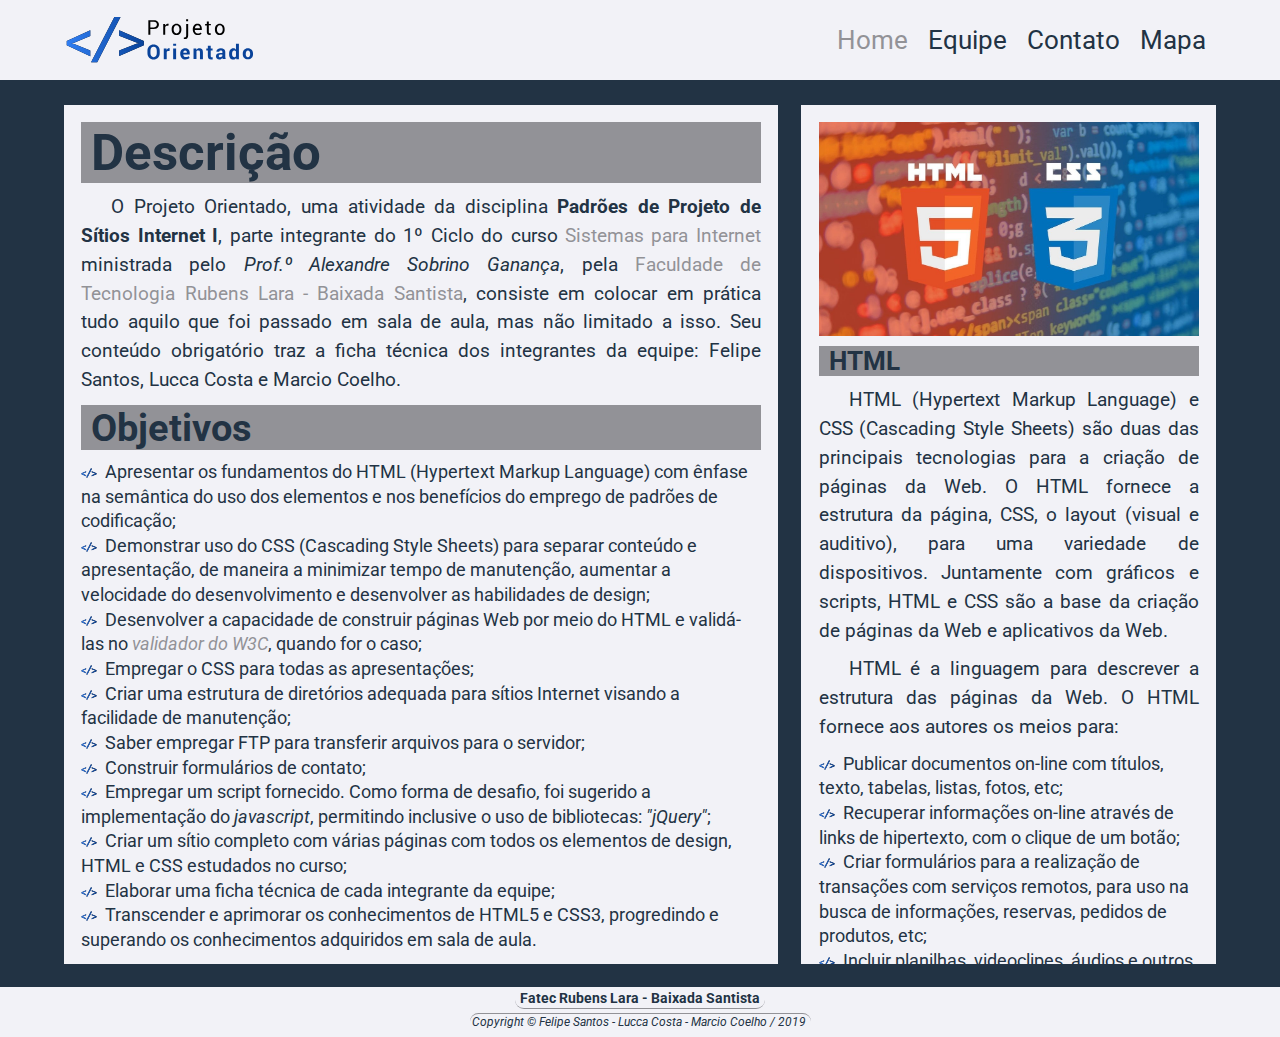
<file: index.html>
<!DOCTYPE html>
<html lang="pt-br">
	<head>
		<meta charset="UTF-8">
		<meta name="viewport" content="width=device-width, initial-scale=1, shrink-to-fit=no">
		<title>
			Projeto Orientado
		</title>
		<link href="css/main.css" rel="stylesheet">
		<link href="#" rel="shortcut icon">
		<link href="#" rel="apple-touch-icon">
	</head>
	<body>
		<!-- Begin Header and Nav -->
		<header>
			<div class="container-header">
				<a href="index.html" id="logo"></a>
				<nav>
					<a href="#" id="menu">Menu</a>
					<ul class="list">
						<li class="index">
							<a href="index.html" id="current-page">Home</a>
						</li>
						<li class="team">
							<a href="#">Equipe</a>
							<ul class="sub-list">
								<li class="fs">
									<a href="fs.html">Felipe Santos</a>
								</li>
								<li class="lc">
									<a href="lc.html">Lucca Costa</a>
								</li>
								<li class="mc">
									<a href="mc.html">Marcio Coelho</a>
								</li>
							</ul>
						</li>
						<li class="form">
							<a href="form.html">Contato</a>
						</li>
						<li class="map">
							<a href="map.html">Mapa</a>
						</li>
					</ul>
				</nav>
			</div>
		</header>
		<!-- End Header and Nav -->
		<!-- Begin Content: Main and Aside -->
		<div class="container-content">
			<main>
				<h1>
					Descrição
				</h1>
				<p>
					O Projeto Orientado, uma atividade da disciplina <strong>Padrões de Projeto de Sítios Internet I</strong>, parte integrante do 1º Ciclo do curso <a href="https://fatecrl.edu.br/cursos/sistemas-para-internet" target="_blank">Sistemas para Internet</a> ministrada pelo <em>Prof.º Alexandre Sobrino Ganança</em>, pela <a href="https://fatecrl.edu.br" target="_blank">Faculdade de Tecnologia Rubens Lara - Baixada Santista</a>, consiste em colocar em prática tudo aquilo que foi passado em sala de aula, mas não limitado a isso. Seu conteúdo obrigatório traz a ficha técnica dos integrantes da equipe: Felipe Santos, Lucca Costa e Marcio Coelho.
				</p>
				<h2>
					Objetivos
				</h2>
				<ul>
					<li>
						Apresentar os fundamentos do HTML (Hypertext Markup Language) com ênfase na semântica do uso dos elementos e nos benefícios do emprego de padrões de codificação;
					</li>
					<li>
						Demonstrar uso do CSS (Cascading Style Sheets) para separar conteúdo e apresentação, de maneira a minimizar tempo de manutenção, aumentar a velocidade do desenvolvimento e desenvolver as habilidades de design;
					</li>
					<li>
						Desenvolver a capacidade de construir páginas Web por meio do HTML e validá-las no <a href="https://validator.w3.org" target="_blank"><em>validador do W3C</em></a>, quando for o caso;
					</li>
					<li>
						Empregar o CSS para todas as apresentações;
					</li>
					<li>
						Criar uma estrutura de diretórios adequada para sítios Internet visando a facilidade de manutenção;
					</li>
					<li>
						Saber empregar FTP para transferir arquivos para o servidor;
					</li>
					<li>
						Construir formulários de contato;
					</li>
					<li>
						Empregar um script fornecido. Como forma de desafio, foi sugerido a implementação do <em>javascript</em>, permitindo inclusive o uso de bibliotecas: <em>"jQuery"</em>;
					</li>
					<li>
						Criar um sítio completo com várias páginas com todos os elementos de design, HTML e CSS estudados no curso;
					</li>
					<li>
						Elaborar uma ficha técnica de cada integrante da equipe;
					</li>
					<li>
						Transcender e aprimorar os conhecimentos de HTML5 e CSS3, progredindo e superando os conhecimentos adquiridos em sala de aula.
					</li>
				</ul>
			</main>
			<aside>
				<img src="img/html5-css3.jpg" title="HTML 5 - CSS 3" alt="HTML 5 - CSS 3">
				<h3>
					HTML
				</h3>
				<p>
					HTML (Hypertext Markup Language) e CSS (Cascading Style Sheets) são duas das principais tecnologias para a criação de páginas da Web. O HTML fornece a estrutura da página, CSS, o layout (visual e auditivo), para uma variedade de dispositivos. Juntamente com gráficos e scripts, HTML e CSS são a base da criação de páginas da Web e aplicativos da Web.
				</p>
				<p>
					HTML é a linguagem para descrever a estrutura das páginas da Web. O HTML fornece aos autores os meios para:
				</p>
				<ul>
					<li>
						Publicar documentos on-line com títulos, texto, tabelas, listas, fotos, etc;
					</li>
					<li>
						Recuperar informações on-line através de links de hipertexto, com o clique de um botão;
					</li>
					<li>
						Criar formulários para a realização de transações com serviços remotos, para uso na busca de informações, reservas, pedidos de produtos, etc;
					</li>
					<li>
						Incluir planilhas, videoclipes, áudios e outros aplicativos diretamente em seus documentos.
					</li>
				</ul>
				<p>
					Com HTML, os autores descrevem a estrutura das páginas usando a marcação. Os elementos do idioma rotulam partes do conteúdo, como "parágrafo", "lista", "tabela" e assim por diante.
				</p>
				<h3>
					CSS
				</h3>
				<p>
					CSS é a linguagem para descrever a apresentação de páginas da Web, incluindo cores, layout e fontes. Permite adaptar a apresentação a diferentes tipos de dispositivos, como telas grandes, telas pequenas ou impressoras. O CSS é independente do HTML e pode ser usado com qualquer linguagem de marcação baseada em XML. A separação de HTML e CSS facilita a manutenção de sites, o compartilhamento de folhas de estilo entre páginas e a adaptação de páginas para diferentes ambientes. Isso é chamado de separação da estrutura (ou: conteúdo) da apresentação.
				</p>
				<small>
					<a href="https://www.w3.org" target="_blank"><em>Fonte: W3C - The World Wide Web Consortium</em></a>
				</small>
			</aside>
		</div>
		<!-- End Content: Main and Aside -->
		<!-- Begin Footer -->
		<footer>
			<div class="container-footer">
				<p>
					<strong>Fatec Rubens Lara - Baixada Santista</strong>
				</p>
				<p>
					<small>
						<em>Copyright &copy; Felipe Santos - Lucca Costa - Marcio Coelho / 2019</em>
					</small>
				</p>
			</div>
		</footer>
		<!-- End Footer -->
	</body>
</html>
</file>
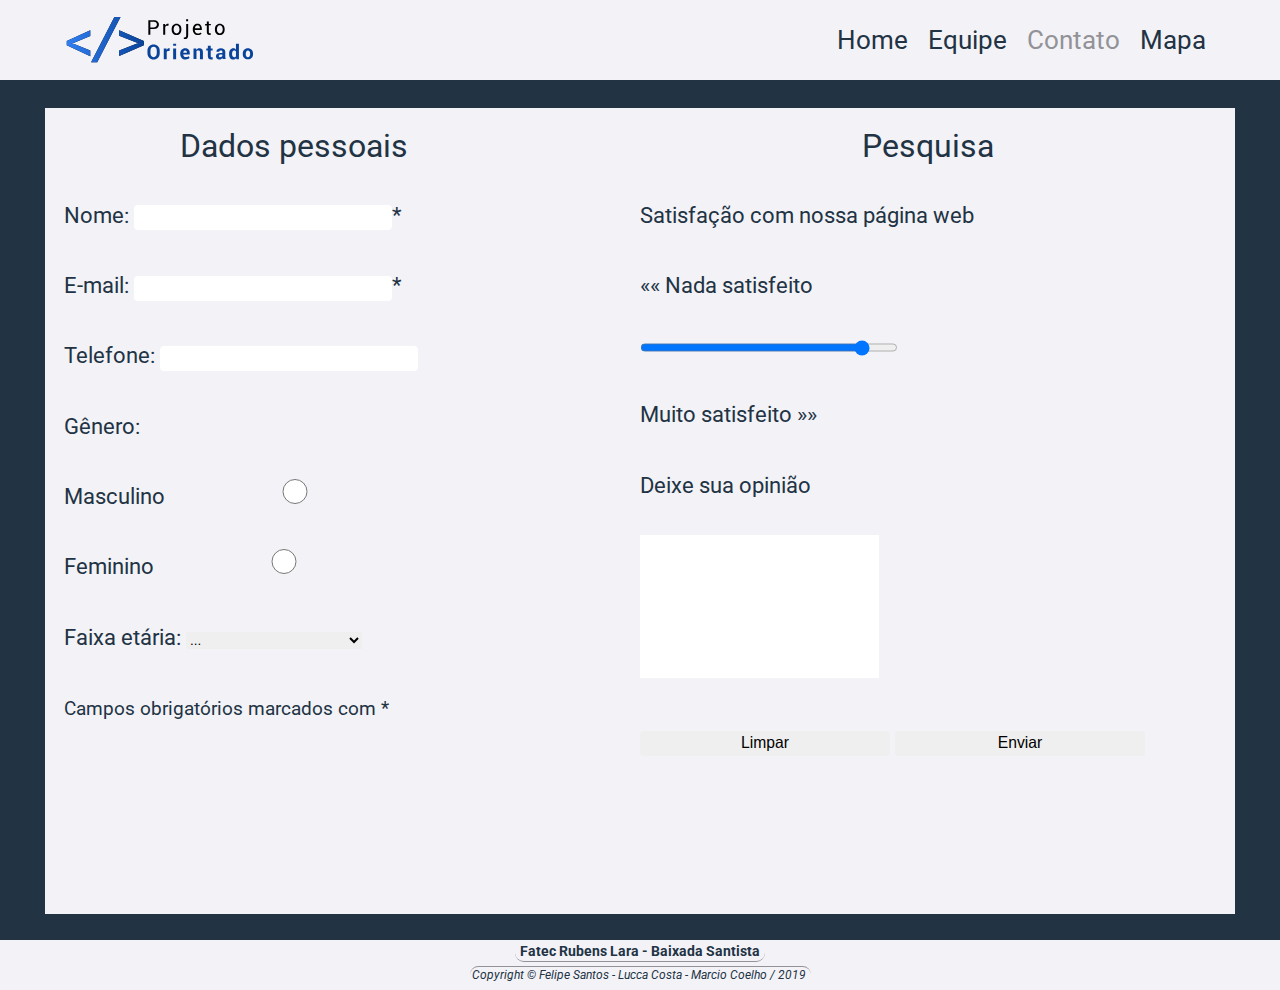
<file: form.html>
<!DOCTYPE html>
<html lang="pt-br">
	<head>
		<meta charset="UTF-8">
		<meta name="viewport" content="width=device-width, initial-scale=1, shrink-to-fit=no">
		<title>
			Projeto Orientado
		</title>
		<link href="css/main.css" rel="stylesheet">
		<link href="#" rel="shortcut icon">
		<link href="#" rel="apple-touch-icon">
	</head>
	<body>
		<!-- Begin Header and Nav -->
		<header>
			<div class="container-header">
				<a href="index.html" id="logo"></a>
				<nav>
					<a href="#" id="menu">Menu</a>
					<ul class="list">
						<li class="index">
							<a href="index.html">Home</a>
						</li>
						<li class="team">
							<a href="#">Equipe</a>
							<ul class="sub-list">
								<li class="fs">
									<a href="fs.html">Felipe Santos</a>
								</li>
								<li class="lc">
									<a href="lc.html">Lucca Costa</a>
								</li>
								<li class="mc">
									<a href="mc.html">Marcio Coelho</a>
								</li>
							</ul>
						</li>
						<li class="form">
							<a href="form.html" id="current-page">Contato</a>
						</li>
						<li class="map">
							<a href="map.html">Mapa</a>
						</li>
					</ul>
				</nav>
			</div>
		</header>
		<!-- End Header and Nav -->
		<!-- Begin Main -->
		<main>
			<form action="#" method="post" class="form">
				<fieldset class="form-left">
					<legend>
						Dados pessoais
					</legend>
					<div class="form-personal">
						<p>
							<label for="name">
								Nome:
							</label>
							<input type="text" id="name" name="name" required>*
							<p>
								<small id="nameformat">
								</small>
							</p>
						</p>
						<p>
							<label for="email">
								E-mail:
							</label>
							<input type="email" id="email" name="email" required>*
							<p>
								<small id="emailformat">
								</small>
							</p>
						</p>
						<p>
							<label for="phone">
								Telefone:
							</label>
							<input type="tel" id="phone" name="phone">
							<p>
								<small id="phoneformat">
								</small>
							</p>
						</p>
						<p>
							Gênero:
						</p>
						<p>
							<label for="male">
								Masculino
							</label>
							<input type="radio" id="male" name="gender" value="male">
						</p>
						<p>
							<label for="female">
								Feminino
							</label>
							<input type="radio" id="female" name="gender" value="female">
						</p>
						<p>
							<label for="age">
								Faixa etária:
							</label>
							<select id="age">
								<option value="">...
								</option>
								<option value="0-14">
									Criança - até 14 anos
								</option>
								<option value="15-24">
									Jovem - 15 à 24 anos
								</option>
								<option value="25-64">
									Adulto - 25 à 64 anos
								</option>
								<option value="65+">
									Idoso - a partir de 65 anos
								</option>
							</select>
						</p>
					</div>
					<p>
						<small class="form-small">
							Campos obrigatórios marcados com *
						</small>
					</p>
				</fieldset>
				<fieldset class="form-right">
					<legend>
						Pesquisa
					</legend>
					<p>
						<label>
							Satisfação com nossa página web
						</label>
					</p>
					<p>
						<p class="red">«« Nada satisfeito</p>
						<input type="range" name="range" id="range" min="1" max="100" value="90">
						<p class="green">Muito satisfeito »»</p>
					</p>
					<P>
						<label for="opinion">
							Deixe sua opinião
						</label>
					</P>
					<p>
						<textarea id="opinion" name="opinion" rows="9" cols="27" maxlength="250"></textarea>
					</P>
					<p class="buttons">
						<input type="reset" name="reset" id="reset" value="Limpar">
						<input type="submit" name="enviar" id="enviar" value="Enviar">
					</p>
				</fieldset>
			</form>
		</main>
		<!-- End Main -->
		<!-- Begin Footer -->
		<footer>
			<div class="container-footer">
				<p>
					<strong>Fatec Rubens Lara - Baixada Santista</strong>
				</p>
				<p>
					<small>
						<em>Copyright &copy; Felipe Santos - Lucca Costa - Marcio Coelho / 2019</em>
					</small>
				</p>
			</div>
		</footer>
		<!-- End Footer -->
		<script src="js/main.js" type="text/javascript">
		</script>
	</body>
</html>
</file>
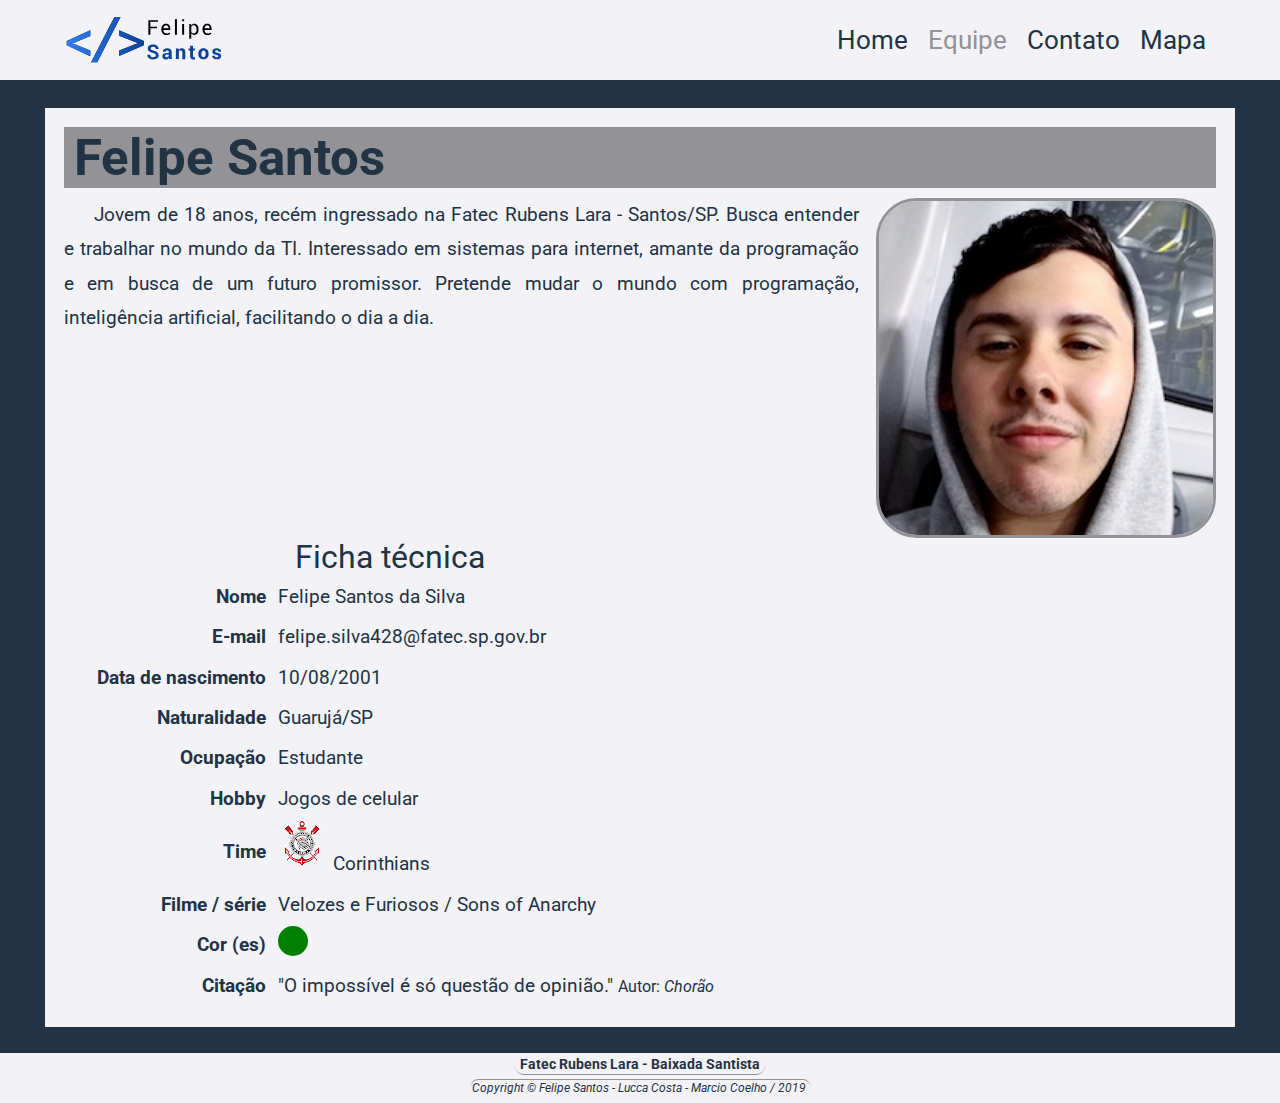
<file: fs.html>
<!DOCTYPE html>
<html lang="pt-br">
	<head>
		<meta charset="UTF-8">
		<meta name="viewport" content="width=device-width, initial-scale=1, shrink-to-fit=no">
		<title>
			Projeto Orientado
		</title>
		<link href="css/main.css" rel="stylesheet">
		<link href="#" rel="shortcut icon">
		<link href="#" rel="apple-touch-icon">
	</head>
	<body>
		<!-- Begin Header and Nav -->
		<header>
			<div class="container-header">
				<a href="fs.html" id="logo-fs"></a>
				<nav>
					<a href="#" id="menu">Menu</a>
					<ul class="list">
						<li class="index">
							<a href="index.html">Home</a>
						</li>
						<li class="team">
							<a href="#" id="current-page-2">Equipe</a>
							<ul class="sub-list">
								<li class="fs">
									<a href="fs.html" id="current-page">Felipe Santos</a>
								</li>
								<li class="lc">
									<a href="lc.html">Lucca Costa</a>
								</li>
								<li class="mc">
									<a href="mc.html">Marcio Coelho</a>
								</li>
							</ul>
						</li>
						<li class="form">
							<a href="form.html">Contato</a>
						</li>
						<li class="map">
							<a href="map.html">Mapa</a>
						</li>
					</ul>
				</nav>
			</div>
		</header>
		<!-- End Header and Nav -->
		<!-- Begin Main -->
		<main id="main-fs" class="container-content">
			<h1>
				Felipe Santos
			</h1>
			<p>
				Jovem de 18 anos, recém ingressado na Fatec Rubens Lara - Santos/SP. Busca entender e trabalhar no mundo da TI. Interessado em sistemas para internet, amante da programação e em busca de um futuro promissor. Pretende mudar o mundo com programação, inteligência artificial, facilitando o dia a dia.
			</p>
			<img src="img/fs.png" title="Felipe Santos" alt="Foto de Felipe Santos">
			<table>
				<caption>
					Ficha técnica
				</caption>
				<tr>
					<th>
						Nome
					</th>
					<td>
						Felipe Santos da Silva
					</td>
				</tr>
				<tr>
					<th>
						E-mail
					</th>
					<td>
						felipe.silva428@fatec.sp.gov.br
					</td>
				</tr>
				<tr>
					<th>
						Data de nascimento
					</th>
					<td>
						10/08/2001
					</td>
				</tr>
				<tr>
					<th>
						Naturalidade
					</th>
					<td>
						Guarujá/SP
					</td>
				</tr>
				<tr>
					<th>
						Ocupação
					</th>
					<td>
						Estudante
					</td>
				</tr>
				<tr>
					<th>
						Hobby
					</th>
					<td>
						Jogos de celular
					</td>
				</tr>
				<tr>
					<th>
						Time
					</th>
					<td class="time-fs">
						Corinthians
					</td>
				</tr>
				<tr>
					<th>
						Filme / série
					</th>
					<td>
						Velozes e Furiosos / Sons of Anarchy
					</td>
				</tr>
				<tr>
					<th>
						Cor (es)
					</th>
					<td class="cor-fs">
					</td>
				</tr>
				<tr>
					<th>
						Citação
					</th>
					<td>
						"O impossível é só questão de opinião." <small>Autor: <em>Chorão</em></small>
					</td>
				</tr>
			</table>
		</main>
		<!-- End Main -->
		<!-- Begin Footer -->
		<footer>
			<div class="container-footer">
				<p>
					<strong>Fatec Rubens Lara - Baixada Santista</strong>
				</p>
				<p>
					<small>
						<em>Copyright &copy; Felipe Santos - Lucca Costa - Marcio Coelho / 2019</em>
					</small>
				</p>
			</div>
		</footer>
		<!-- End Footer -->
	</body>
</html>
</file>
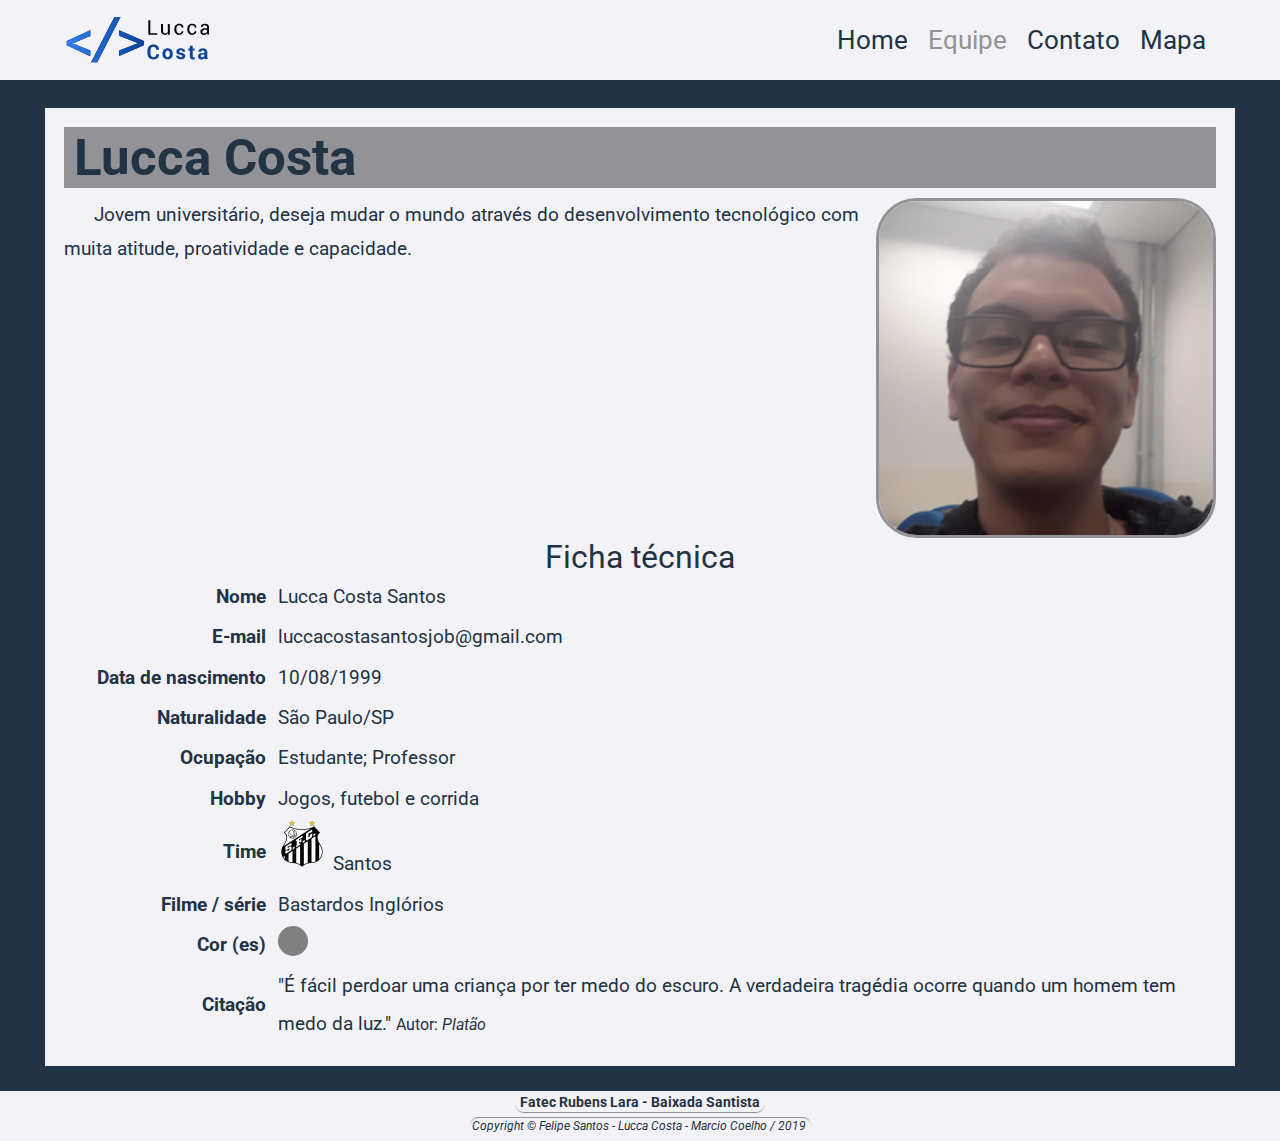
<file: lc.html>
<!DOCTYPE html>
<html lang="pt-br">
	<head>
		<meta charset="UTF-8">
		<meta name="viewport" content="width=device-width, initial-scale=1, shrink-to-fit=no">
		<title>
			Projeto Orientado
		</title>
		<link href="css/main.css" rel="stylesheet">
		<link href="#" rel="shortcut icon">
		<link href="#" rel="apple-touch-icon">
	</head>
	<body>
		<!-- Begin Header and Nav -->
		<header>
			<div class="container-header">
				<a href="lc.html" id="logo-lc"></a>
				<nav>
					<a href="#" id="menu">Menu</a>
					<ul class="list">
						<li class="index">
							<a href="index.html">Home</a>
						</li>
						<li class="team">
							<a href="#" id="current-page-2">Equipe</a>
							<ul class="sub-list">
								<li class="fs">
									<a href="fs.html">Felipe Santos</a>
								</li>
								<li class="lc">
									<a href="lc.html" id="current-page">Lucca Costa</a>
								</li>
								<li class="mc">
									<a href="mc.html">Marcio Coelho</a>
								</li>
							</ul>
						</li>
						<li class="form">
							<a href="form.html">Contato</a>
						</li>
						<li class="map">
							<a href="map.html">Mapa</a>
						</li>
					</ul>
				</nav>
			</div>
		</header>
		<!-- End Header and Nav -->
		<!-- Begin Main -->
		<main id="main-lc" class="container-content">
			<h1>
				Lucca Costa
			</h1>
			<p>
				Jovem universitário, deseja mudar o mundo através do desenvolvimento tecnológico com muita atitude, proatividade e capacidade. 
			</p>
			<img src="img/lc.png" title="Lucca Costa" alt="Foto de Lucca Costa">
			<table>
				<caption>
					Ficha técnica
				</caption>
				<tr>
					<th>
						Nome
					</th>
					<td>
						Lucca Costa Santos
					</td>
				</tr>
				<tr>
					<th>
						E-mail
					</th>
					<td>
						luccacostasantosjob@gmail.com
					</td>
				</tr>
				<tr>
					<th>
						Data de nascimento
					</th>
					<td>
						10/08/1999
					</td>
				</tr>
				<tr>
					<th>
						Naturalidade
					</th>
					<td>
						São Paulo/SP
					</td>
				</tr>
				<tr>
					<th>
						Ocupação
					</th>
					<td>
						Estudante; Professor
					</td>
				</tr>
				<tr>
					<th>
						Hobby
					</th>
					<td>
						Jogos, futebol e corrida
					</td>
				</tr>
				<tr>
					<th>
						Time
					</th>
					<td class="time-lc">
						Santos
					</td>
				</tr>
				<tr>
					<th>
						Filme / série
					</th>
					<td>
						Bastardos Inglórios
					</td>
				</tr>
				<tr>
					<th>
						Cor (es)
					</th>
					<td class="cor-lc">
					</td>
				</tr>
				<tr>
					<th>
						Citação
					</th>
					<td>
						"É fácil perdoar uma criança por ter medo do escuro. A verdadeira tragédia ocorre quando um homem tem medo da luz." <small>Autor: <em>Platão</em></small>
					</td>
				</tr>
			</table>
		</main>
		<!-- End Main -->
		<!-- Begin Footer -->
		<footer>
			<div class="container-footer">
				<p>
					<strong>Fatec Rubens Lara - Baixada Santista</strong>
				</p>
				<p>
					<small>
						<em>Copyright &copy; Felipe Santos - Lucca Costa - Marcio Coelho / 2019</em>
					</small>
				</p>
			</div>
		</footer>
		<!-- End Footer -->
	</body>
</html>
</file>
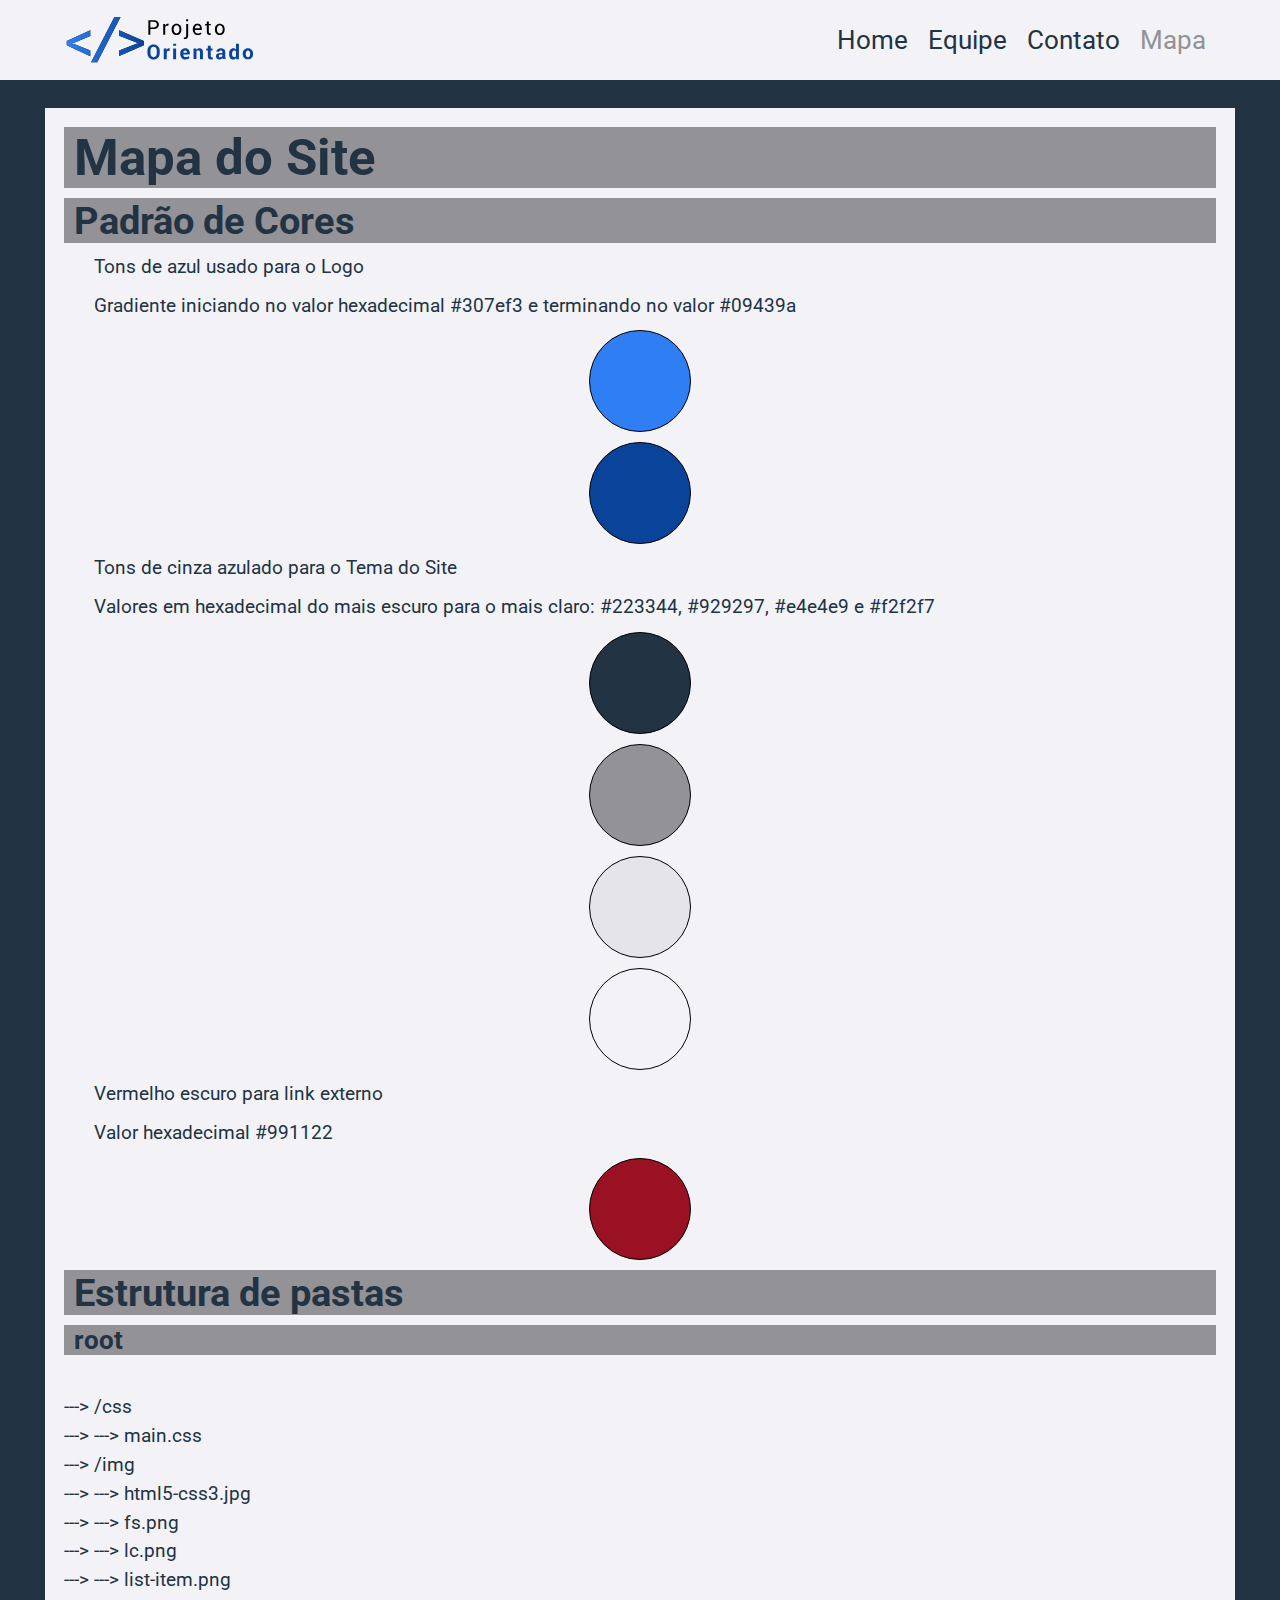
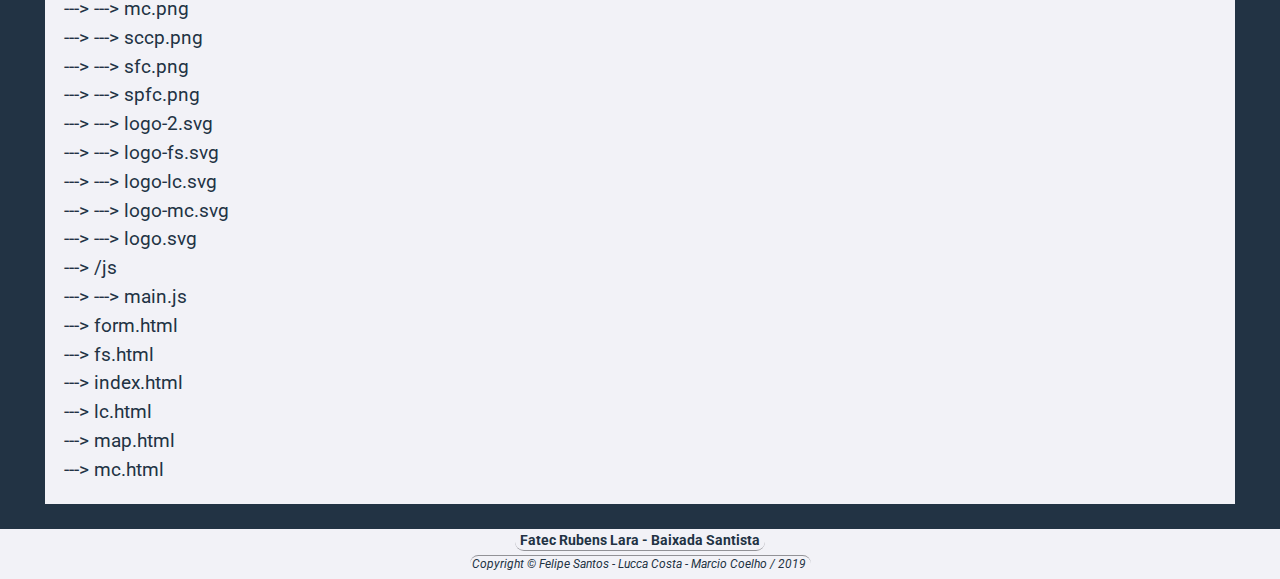
<file: map.html>
<!DOCTYPE html>
<html lang="pt-br">
	<head>
		<meta charset="UTF-8">
		<meta name="viewport" content="width=device-width, initial-scale=1, shrink-to-fit=no">
		<title>
			Projeto Orientado
		</title>
		<link href="css/main.css" rel="stylesheet">
		<link href="#" rel="shortcut icon">
		<link href="#" rel="apple-touch-icon">
	</head>
	<body>
		<!-- Begin Header and Nav -->
		<header>
			<div class="container-header">
				<a href="index.html" id="logo"></a>
				<nav>
					<a href="#" id="menu">Menu</a>
					<ul class="list">
						<li class="index">
							<a href="index.html">Home</a>
						</li>
						<li class="team">
							<a href="#">Equipe</a>
							<ul class="sub-list">
								<li class="fs">
									<a href="fs.html">Felipe Santos</a>
								</li>
								<li class="lc">
									<a href="lc.html">Lucca Costa</a>
								</li>
								<li class="mc">
									<a href="mc.html">Marcio Coelho</a>
								</li>
							</ul>
						</li>
						<li class="form">
							<a href="form.html">Contato</a>
						</li>
						<li class="map">
							<a href="map.html" id="current-page">Mapa</a>
						</li>
					</ul>
				</nav>
			</div>
		</header>
		<!-- End Header and Nav -->
		<!-- Begin Main -->
		<main class="map-main container-content">
			<h1>
				Mapa do Site
			</h1>
			<h2>
				Padrão de Cores
			</h2>
			<p>
				Tons de azul usado para o Logo
			</p>
			<p>
				Gradiente iniciando no valor hexadecimal #307ef3 e terminando no valor #09439a
			</p>
			<p class="colors-logo-1">
			</p>
			<p class="colors-logo-2">
			</p>
			<p>
				Tons de cinza azulado para o Tema do Site
			</p>
			<p>
				Valores em hexadecimal do mais escuro para o mais claro: #223344, #929297, #e4e4e9 e #f2f2f7
			</p>
			<p class="colors-site-1">
			</p>
			<p class="colors-site-2">
			</p>
			<p class="colors-site-3">
			</p>
			<p class="colors-site-4">
			</p>
			<p>
				Vermelho escuro para link externo
			</p>
			<p>
				Valor hexadecimal #991122
			</p>
			<p class="color-link">
			</p>
			<h2>
				Estrutura de pastas
			</h2>
			<h3>
				root
			</h3>
			<p><br>
				---> /css<br>
				---> ---> main.css<br>
				---> /img<br>
				---> ---> html5-css3.jpg<br>
				---> ---> fs.png<br>
				---> ---> lc.png<br>
				---> ---> list-item.png<br>
				---> ---> mc.png<br>
				---> ---> sccp.png<br>
				---> ---> sfc.png<br>
				---> ---> spfc.png<br>
				---> ---> logo-2.svg<br>
				---> ---> logo-fs.svg<br>
				---> ---> logo-lc.svg<br>
				---> ---> logo-mc.svg<br>
				---> ---> logo.svg<br>
				---> /js<br>
				---> ---> main.js<br>
				---> form.html<br>
				---> fs.html<br>
				---> index.html<br>
				---> lc.html<br>
				---> map.html<br>
				---> mc.html<br>
			</p>
		</main>
		<!-- End Main -->
		<!-- Begin Footer -->
		<footer>
			<div class="container-footer">
				<p>
					<strong>Fatec Rubens Lara - Baixada Santista</strong>
				</p>
				<p>
					<small>
						<em>Copyright &copy; Felipe Santos - Lucca Costa - Marcio Coelho / 2019</em>
					</small>
				</p>
			</div>
		</footer>
		<!-- End Footer -->
	</body>
</html>
</file>
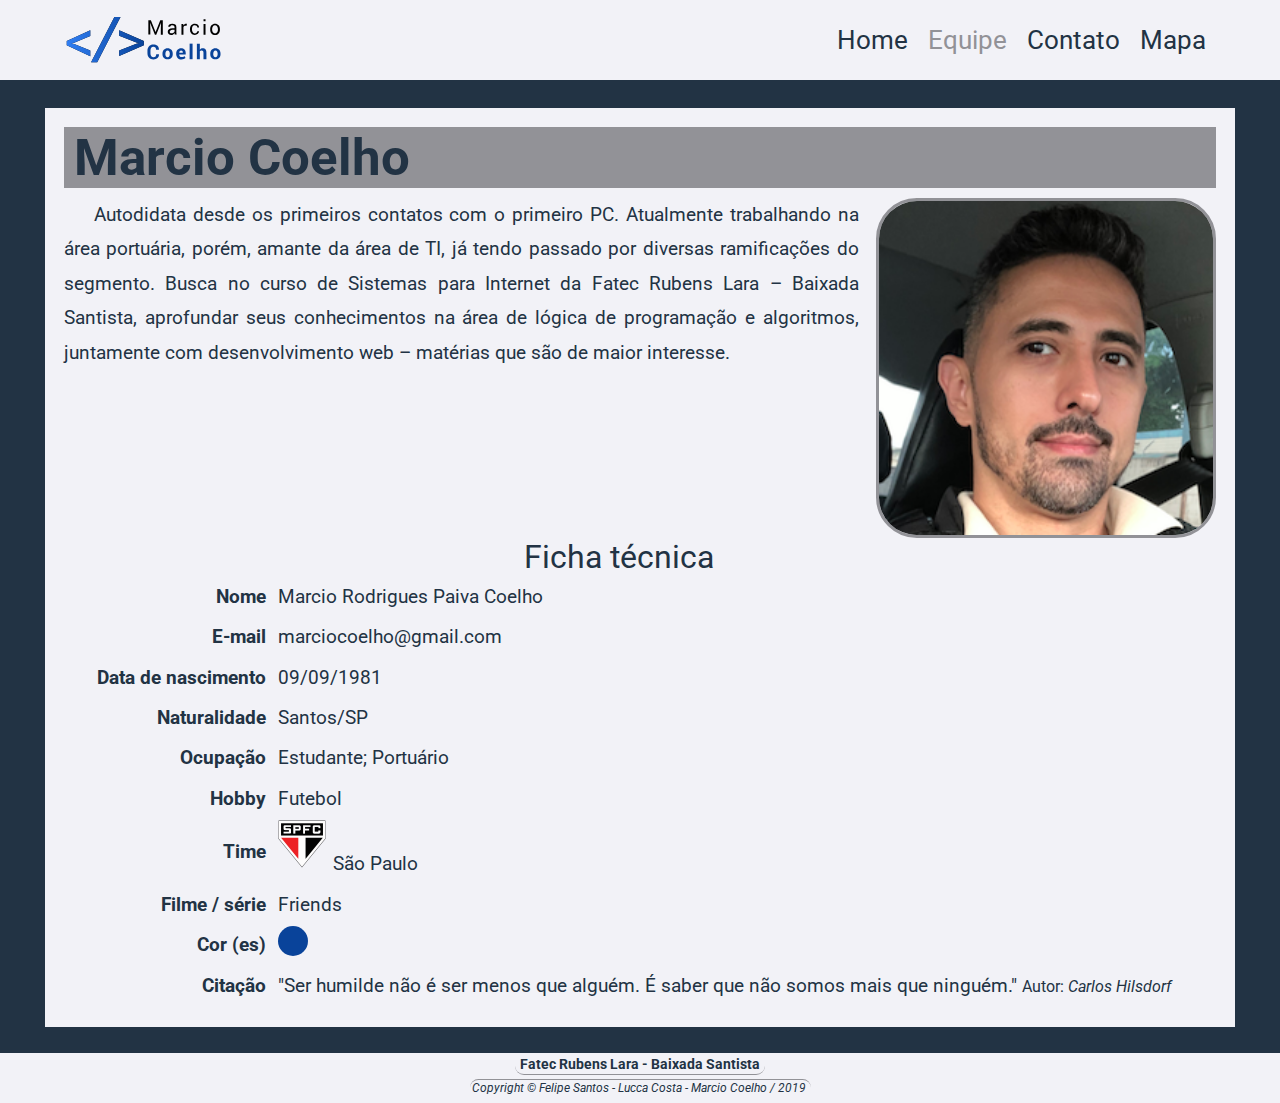
<file: mc.html>
<!DOCTYPE html>
<html lang="pt-br">
	<head>
		<meta charset="UTF-8">
		<meta name="viewport" content="width=device-width, initial-scale=1, shrink-to-fit=no">
		<title>
			Projeto Orientado
		</title>
		<link href="css/main.css" rel="stylesheet">
		<link href="#" rel="shortcut icon">
		<link href="#" rel="apple-touch-icon">
	</head>
	<body>
		<!-- Begin Header and Nav -->
		<header>
			<div class="container-header">
				<a href="mc.html" id="logo-mc"></a>
				<nav>
					<a href="#" id="menu">Menu</a>
					<ul class="list">
						<li class="index">
							<a href="index.html">Home</a>
						</li>
						<li class="team">
							<a href="#" id="current-page-2">Equipe</a>
							<ul class="sub-list">
								<li class="fs">
									<a href="fs.html">Felipe Santos</a>
								</li>
								<li class="lc">
									<a href="lc.html">Lucca Costa</a>
								</li>
								<li class="mc">
									<a href="mc.html" id="current-page">Marcio Coelho</a>
								</li>
							</ul>
						</li>
						<li class="form">
							<a href="form.html">Contato</a>
						</li>
						<li class="map">
							<a href="map.html">Mapa</a>
						</li>
					</ul>
				</nav>
			</div>
		</header>
		<!-- End Header and Nav -->
		<!-- Begin Main -->
		<main id="main-mc" class="container-content">
			<h1>
				Marcio Coelho
			</h1>
			<p>
				Autodidata desde os primeiros contatos com o primeiro PC. Atualmente trabalhando na área portuária, porém, amante da área de TI, já tendo passado por diversas ramificações do segmento. Busca no curso de Sistemas para Internet da Fatec Rubens Lara – Baixada Santista, aprofundar seus conhecimentos na área de lógica de programação e algoritmos, juntamente com desenvolvimento web – matérias que são de   maior interesse.
			</p>
			<img src="img/mc.png" title="Marcio Coelho" alt="Foto de Marcio Coelho">
			<table>
				<caption>
					Ficha técnica
				</caption>
				<tr>
					<th>
						Nome
					</th>
					<td>
						Marcio Rodrigues Paiva Coelho
					</td>
				</tr>
				<tr>
					<th>
						E-mail
					</th>
					<td>
						marciocoelho@gmail.com
					</td>
				</tr>
				<tr>
					<th>
						Data de nascimento
					</th>
					<td>
						09/09/1981
					</td>
				</tr>
				<tr>
					<th>
						Naturalidade
					</th>
					<td>
						Santos/SP
					</td>
				</tr>
				<tr>
					<th>
						Ocupação
					</th>
					<td>
						Estudante; Portuário
					</td>
				</tr>
				<tr>
					<th>
						Hobby
					</th>
					<td>
						Futebol
					</td>
				</tr>
				<tr>
					<th>
						Time
					</th>
					<td class="time-mc">
						São Paulo
					</td>
				</tr>
				<tr>
					<th>
						Filme / série
					</th>
					<td>
						Friends
					</td>
				</tr>
				<tr>
					<th>
						Cor (es)
					</th>
					<td class="cor-mc">
					</td>
				</tr>
				<tr>
					<th>
						Citação
					</th>
					<td>
						"Ser humilde não é ser menos que alguém. É saber que não somos mais que ninguém." <small>Autor: <em>Carlos Hilsdorf</em></small>
					</td>
				</tr>
			</table>
		</main>
		<!-- End Main -->
		<!-- Begin Footer -->
		<footer>
			<div class="container-footer">
				<p>
					<strong>Fatec Rubens Lara - Baixada Santista</strong>
				</p>
				<p>
					<small>
						<em>Copyright &copy; Felipe Santos - Lucca Costa - Marcio Coelho / 2019</em>
					</small>
				</p>
			</div>
		</footer>
		<!-- End Footer -->
	</body>
</html>
</file>
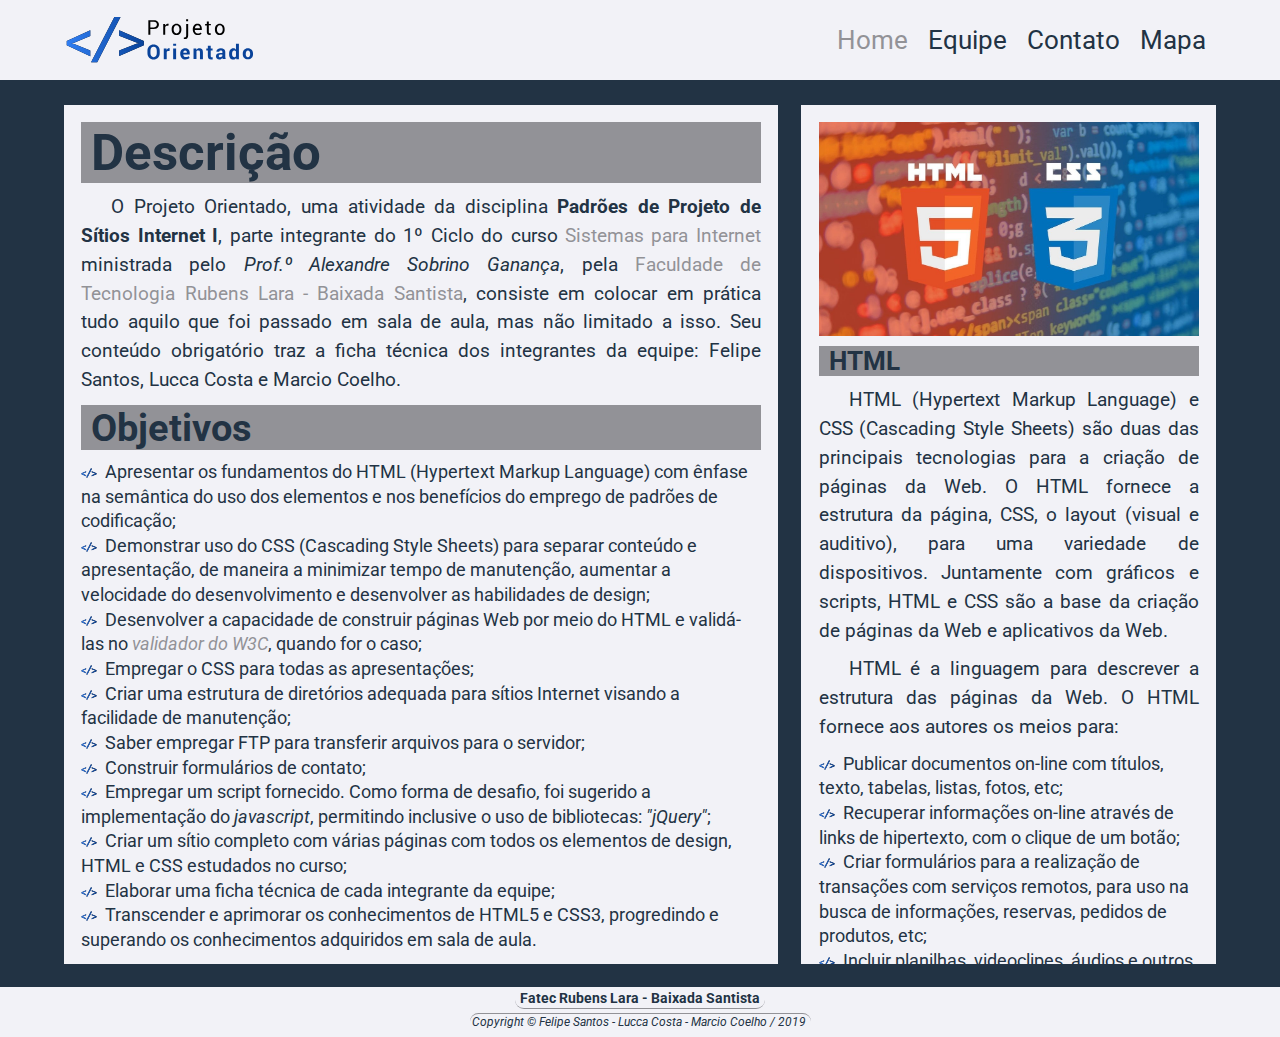
<file: sem-meta.html>
<!DOCTYPE html>
<html lang="pt-br">
	<head>
		<meta charset="UTF-8">
		<!-- <meta name="viewport" content="width=device-width, initial-scale=1, shrink-to-fit=no"> -->
		<title>
			Projeto Orientado
		</title>
		<link href="css/main.css" rel="stylesheet">
		<link href="#" rel="shortcut icon">
		<link href="#" rel="apple-touch-icon">
	</head>
	<body>
		<!-- Begin Header and Nav -->
		<header>
			<div class="container-header">
				<a href="index.html" id="logo"></a>
				<nav>
					<a href="#" id="menu">Menu</a>
					<ul class="list">
						<li class="index">
							<a href="index.html" id="current-page">Home</a>
						</li>
						<li class="team">
							<a href="#">Equipe</a>
							<ul class="sub-list">
								<li class="fs">
									<a href="fs.html">Felipe Santos</a>
								</li>
								<li class="lc">
									<a href="lc.html">Lucca Costa</a>
								</li>
								<li class="mc">
									<a href="mc.html">Marcio Coelho</a>
								</li>
							</ul>
						</li>
						<li class="form">
							<a href="form.html">Contato</a>
						</li>
						<li class="map">
							<a href="map.html">Mapa</a>
						</li>
					</ul>
				</nav>
			</div>
		</header>
		<!-- End Header and Nav -->
		<!-- Begin Content: Main and Aside -->
		<div class="container-content">
			<main>
				<h1>
					Descrição
				</h1>
				<p>
					O Projeto Orientado, uma atividade da disciplina <strong>Padrões de Projeto de Sítios Internet I</strong>, parte integrante do 1º Ciclo do curso <a href="https://fatecrl.edu.br/cursos/sistemas-para-internet" target="_blank">Sistemas para Internet</a> ministrada pelo <em>Prof.º Alexandre Sobrino Ganança</em>, pela <a href="https://fatecrl.edu.br" target="_blank">Faculdade de Tecnologia Rubens Lara - Baixada Santista</a>, consiste em colocar em prática tudo aquilo que foi passado em sala de aula, mas não limitado a isso. Seu conteúdo obrigatório traz a ficha técnica dos integrantes da equipe: Felipe Santos, Lucca Costa e Marcio Coelho.
				</p>
				<h2>
					Objetivos
				</h2>
				<ul>
					<li>
						Apresentar os fundamentos do HTML (Hypertext Markup Language) com ênfase na semântica do uso dos elementos e nos benefícios do emprego de padrões de codificação;
					</li>
					<li>
						Demonstrar uso do CSS (Cascading Style Sheets) para separar conteúdo e apresentação, de maneira a minimizar tempo de manutenção, aumentar a velocidade do desenvolvimento e desenvolver as habilidades de design;
					</li>
					<li>
						Desenvolver a capacidade de construir páginas Web por meio do HTML e validá-las no <a href="https://validator.w3.org" target="_blank"><em>validador do W3C</em></a>, quando for o caso;
					</li>
					<li>
						Empregar o CSS para todas as apresentações;
					</li>
					<li>
						Criar uma estrutura de diretórios adequada para sítios Internet visando a facilidade de manutenção;
					</li>
					<li>
						Saber empregar FTP para transferir arquivos para o servidor;
					</li>
					<li>
						Construir formulários de contato;
					</li>
					<li>
						Empregar um script fornecido. Como forma de desafio, foi sugerido a implementação do <em>javascript</em>, permitindo inclusive o uso de bibliotecas: <em>"jQuery"</em>;
					</li>
					<li>
						Criar um sítio completo com várias páginas com todos os elementos de design, HTML e CSS estudados no curso;
					</li>
					<li>
						Elaborar uma ficha técnica de cada integrante da equipe;
					</li>
					<li>
						Transcender e aprimorar os conhecimentos de HTML5 e CSS3, progredindo e superando os conhecimentos adquiridos em sala de aula.
					</li>
				</ul>
			</main>
			<aside>
				<img src="img/html5-css3.jpg" title="HTML 5 - CSS 3" alt="HTML 5 - CSS 3">
				<h3>
					HTML
				</h3>
				<p>
					HTML (Hypertext Markup Language) e CSS (Cascading Style Sheets) são duas das principais tecnologias para a criação de páginas da Web. O HTML fornece a estrutura da página, CSS, o layout (visual e auditivo), para uma variedade de dispositivos. Juntamente com gráficos e scripts, HTML e CSS são a base da criação de páginas da Web e aplicativos da Web.
				</p>
				<p>
					HTML é a linguagem para descrever a estrutura das páginas da Web. O HTML fornece aos autores os meios para:
				</p>
				<ul>
					<li>
						Publicar documentos on-line com títulos, texto, tabelas, listas, fotos, etc;
					</li>
					<li>
						Recuperar informações on-line através de links de hipertexto, com o clique de um botão;
					</li>
					<li>
						Criar formulários para a realização de transações com serviços remotos, para uso na busca de informações, reservas, pedidos de produtos, etc;
					</li>
					<li>
						Incluir planilhas, videoclipes, áudios e outros aplicativos diretamente em seus documentos.
					</li>
				</ul>
				<p>
					Com HTML, os autores descrevem a estrutura das páginas usando a marcação. Os elementos do idioma rotulam partes do conteúdo, como "parágrafo", "lista", "tabela" e assim por diante.
				</p>
				<h3>
					CSS
				</h3>
				<p>
					CSS é a linguagem para descrever a apresentação de páginas da Web, incluindo cores, layout e fontes. Permite adaptar a apresentação a diferentes tipos de dispositivos, como telas grandes, telas pequenas ou impressoras. O CSS é independente do HTML e pode ser usado com qualquer linguagem de marcação baseada em XML. A separação de HTML e CSS facilita a manutenção de sites, o compartilhamento de folhas de estilo entre páginas e a adaptação de páginas para diferentes ambientes. Isso é chamado de separação da estrutura (ou: conteúdo) da apresentação.
				</p>
				<small>
					<a href="https://www.w3.org" target="_blank"><em>Fonte: W3C - The World Wide Web Consortium</em></a>
				</small>
			</aside>
		</div>
		<!-- End Content: Main and Aside -->
		<!-- Begin Footer -->
		<footer>
			<div class="container-footer">
				<p>
					<strong>Fatec Rubens Lara - Baixada Santista</strong>
				</p>
				<p>
					<small>
						<em>Copyright &copy; Felipe Santos - Lucca Costa - Marcio Coelho / 2019</em>
					</small>
				</p>
			</div>
		</footer>
		<!-- End Footer -->
	</body>
</html>
</file>
<file: css/main.css>
@charset "UTF-8";
@import url('https://fonts.googleapis.com/css?family=Roboto&display=swap');
/*
	Color pattern:
		Blue tones: (Gradient for the Logo)
			#307ef3
			#09439a
		Bluish gray tones: (Site theme)
			#223344
			#929297
			#e4e4e9
			#f2f2f7
		Dark red: (External link)
			#991122
*/
/*
	Reset
*/
* {
	padding: 0;
	border: 0;
	margin: 0;
	text-decoration: none;
}
body {
	background: #234;
	color: #234;
	font-family: "Roboto", sans-serif;
}
h1 {
	font-size: 320%;
}
h2 {
	font-size: 240%;
}
h3 {
	font-size: 160%;
}
p {
	font-size: 120%;
	text-align: justify;
}
img {
	max-width: 100%;
	width: auto;
	height: auto;
	display: block;
}
/*
	Header and Nav
*/
header {
	background-color: #f2f2f7;
	width: 100%;
	height: 5rem;
	position: sticky;
	top: 0;
	border-bottom: 0.125rem solid #234;
}
.container-header {
	width: 90%;
	height: 5rem;
	margin: 0 auto;
}
#logo, #logo-fs, #logo-lc, #logo-mc {
	float: left;
	width: 12rem;
	height: inherit;
}
#logo {
	background: url(../img/logo.svg) no-repeat center;
}
#logo-fs {
	background: url(../img/logo-fs.svg) no-repeat center;
}
#logo-lc {
	background: url(../img/logo-lc.svg) no-repeat center;
}
#logo-mc {
	background: url(../img/logo-mc.svg) no-repeat center;
}
.container-header nav {
	height: inherit;
	float: right;
}
.list {
	display: inline-block;
	list-style-type: none;
}
.list li {
	font-size: 160%;
	float: left;
	padding: 1.5625rem 0.625rem;
}
.team:hover .sub-list {
	visibility: visible;
}
.list li a {
	color: #234;
}
.list li:hover a {
	color: #929297;
}
.list li:hover ul li a {
	color: #234;
}
.list li ul li:hover a {
	color: #929297;
}
#current-page {
	color: #929297;
}
#current-page-2 {
	color: #929297;
}
.sub-list {
	background-color: #f2f2f7;
	position: absolute;
	list-style-type: none;
	top: 5rem;
	width: 12.625rem;
	height: 15rem;
	border-style: solid;
	border-width: 0 0.125rem 0.125rem 0.125rem;
	border-radius: 0 0 0.25rem 0.25rem;
	display: block;
	visibility: hidden;
}
.fs a {
	padding: 1.5625rem 1.375rem;
}
.lc a {
	padding: 1.5625rem 1.75rem;
}
.mc a {
	padding: 1.5625rem 1rem;
}
.sub-list li {
	font-size: 100%;
	padding: 1.5625rem 0;
}
#menu {
	visibility: hidden;
	position: absolute;
	color: #234;
	top: 0;
	right: 5%;
	padding: 1.15625rem 0.625rem;
	font-size: 120%;
	float: right;
}
#menu:hover {
	color: #929297;
}
#menu:hover + .list {
	visibility: visible;
}
#menu + .list:hover {
	visibility: visible;
}
/*
	Content: Main and Aside
*/
.container-content {
	clear: both;
	width: 90%;
	max-width: 100%;
	margin: 0 auto;
}
.container-content main {
	width: 59%;
	height: 51.5rem;
	float: left;
	background-color: #f2f2f7;
	margin: 2% 0;
	overflow: auto;
	padding: 1.5%;
}
.container-content aside {
	width: 33%;
	height: 51.5rem;
	float: right;
	background-color: #f2f2f7;
	margin: 2% 0;
	overflow: auto;
	padding: 1.5%;
}
.container-content h1, h2, h3 {
	background-color: #929297;
	padding-left: 0.625rem;
}
.container-content h2, h3 {
	margin-top: 0.625rem;
}
.container-content p {
	text-indent: 1.875rem;
	line-height: 150%;
	margin-top: 0.625rem;
}
.container-content ul {
	margin-top: 0.625rem;
}
.container-content li {
	font-size: 110%;
	line-height: 140%;
	list-style-type: none;
}
.container-content li::before {
	content: "";
	display: inline-block;
	width: 1.25rem;
	height: 0.625rem;
	background: url(../img/logo-2.svg) no-repeat;
}
.container-content aside small {
	float: right;
}
.container-content a {
	color: #929297;
}
.container-content a:hover {
	color: #912;
}
/*
	Footer
*/
footer {
	clear: both;
	background-color: #f2f2f7;
}
.container-footer {
	width: 90%;
	height: 3.125rem;
	margin: 0 auto;
}
.container-footer p {
	text-align: center;
	font-size: 90%;
	padding: 0.1875rem 0;
}
.container-footer p strong {
	padding: 0.0625rem 0.3125rem;
	border-bottom: 0.0625rem solid #929297;
	border-radius: 0.5625rem;
}
.container-footer p small em {
	padding: 0.0625rem 0.3125rem 0.0625rem 0.125rem;
	border-top: 0.0625rem solid #929297;
	border-radius: 0.5625rem;
}
/*
	Personal page Felipe Santos
*/
#main-fs {
	background-color: #f2f2f7;
	margin: 2% auto;
	padding: 1.5%;
}
#main-fs p {
	float: left;
	width: 69%;
	line-height: 180%;
}
#main-fs img {
	float: right;
	width: 29%;
	border-radius: 12%;
	margin-top: 0.625rem;
	border: 0.1875rem solid #929297;
}
#main-fs table {
	clear: both;
}
#main-fs caption {
	font-size: 200%;
}
#main-fs th, td {
	font-size: 120%;
	line-height: 200%;
}
#main-fs th {
	width: 12.5rem;
	text-align: right;
	padding-right: 0.625rem;
}
.time-fs::before {
	content: "";
	display: inline-block;
	width: 3.125rem;
	height: 3.125rem;
	background: url(../img/sccp.png) no-repeat;
}
.cor-fs {
	width: 1.875rem;
	height: 1.875rem;
	display: inline-block;
	border-radius: 50%;
	background-color: green;
}
/*
	Personal page Lucca Costa
*/
#main-lc {
	background-color: #f2f2f7;
	margin: 2% auto;
	padding: 1.5%;
}
#main-lc p {
	float: left;
	width: 69%;
	line-height: 180%;
}
#main-lc img {
	float: right;
	width: 29%;
	border-radius: 12%;
	margin-top: 0.625rem;
	border: 0.1875rem solid #929297;
}
#main-lc table {
	clear: both;
}
#main-lc caption {
	font-size: 200%;
}
#main-lc th, td {
	font-size: 120%;
	line-height: 200%;
}
#main-lc th {
	width: 12.5rem;
	text-align: right;
	padding-right: 0.625rem;
}
.time-lc::before {
	content: "";
	display: inline-block;
	width: 3.125rem;
	height: 3.125rem;
	background: url(../img/sfc.png) no-repeat;
}
.cor-lc {
	width: 1.875rem;
	height: 1.875rem;
	display: inline-block;
	border-radius: 50%;
	background-color: grey;
}
/*
	Personal page Marcio Coelho
*/
#main-mc {
	background-color: #f2f2f7;
	margin: 2% auto;
	padding: 1.5%;
}
#main-mc p {
	float: left;
	width: 69%;
	line-height: 180%;
}
#main-mc img {
	float: right;
	width: 29%;
	border-radius: 12%;
	margin-top: 0.625rem;
	border: 0.1875rem solid #929297;
}
#main-mc table {
	clear: both;
}
#main-mc caption {
	font-size: 200%;
}
#main-mc th, td {
	font-size: 120%;
	line-height: 200%;
}
#main-mc th {
	width: 12.5rem;
	text-align: right;
	padding-right: 0.625rem;
}
.time-mc::before {
	content: "";
	display: inline-block;
	width: 3.125rem;
	height: 3.125rem;
	background: url(../img/spfc.png) no-repeat;
}
.cor-mc {
	width: 1.875rem;
	height: 1.875rem;
	display: inline-block;
	border-radius: 50%;
	background-color: #09439a;
}
/*
	Form
*/
form {
	width: 90%;
	height: 48rem;
	margin: 2% auto;
	background-color: #f2f2f7;
	padding: 1.5%;
}
.form-left {
	float: left;
	width: 40%;
}
legend {
	font-size: 200%;
	text-align: center;
}
.form-right {
	float: right;
	width: 50%;
}
form p {
	font-size: 140%;
	line-height: 180%;
	margin: 1.875rem 0;
}
form input {
	width: 15.625rem;
	height: 1.5625rem;
	padding: 0 0.25rem;
	font-size: 70%;
	border-radius: 0.25rem;
}
form textarea {
	resize: none;
	padding: 0.25rem;
}
#nameformat, #emailformat, #phoneformat {
	font-size: 0.75rem;
	color: red;
	font-weight: normal;
	float: right;
	line-height: 50%;
}
/*
	Map
*/
.map-main {
	width: 90%;
	margin: 2% auto;
	background-color: #f2f2f7;
	padding: 1.5%;
}
.colors-logo-1 {
	width: 6.25rem;
	height: 6.25rem;
	display: block;
	border-radius: 50%;
	background-color: #307ef3;
	margin: 0 auto;
	border: 0.0625rem solid black;
}
.colors-logo-2 {
	width: 6.25rem;
	height: 6.25rem;
	display: block;
	border-radius: 50%;
	background-color: #09439a;
	margin: 0 auto;
	border: 0.0625rem solid black;
}
.colors-site-1 {
	width: 6.25rem;
	height: 6.25rem;
	display: block;
	border-radius: 50%;
	background-color: #234;
	margin: 0 auto;
	border: 0.0625rem solid black;
}
.colors-site-2 {
	width: 6.25rem;
	height: 6.25rem;
	display: block;
	border-radius: 50%;
	background-color: #929297;
	margin: 0 auto;
	border: 0.0625rem solid black;
}
.colors-site-3 {
	width: 6.25rem;
	height: 6.25rem;
	display: block;
	border-radius: 50%;
	background-color: #e4e4e9;
	margin: 0 auto;
	border: 0.0625rem solid black;
}
.colors-site-4 {
	width: 6.25rem;
	height: 6.25rem;
	display: block;
	border-radius: 50%;
	background-color: #f2f2f7;
	margin: 0 auto;
	border: 0.0625rem solid black;
}
.color-link {
	width: 6.25rem;
	height: 6.25rem;
	display: block;
	border-radius: 50%;
	background-color: #912;
	margin: 0 auto;
	border: 0.0625rem solid black;
}
/*
	Media (3/4 sizing and Menu button)
*/
@media screen and (max-width: 48rem) {
	/*
		Reset
	*/
	h1 {
		font-size: calc(320% * 0.75);
	}
	h2 {
		font-size: calc(240% * 0.75);
	}
	h3 {
		font-size: calc(160% * 0.75);
	}
	p {
		font-size: calc(120% * 0.75);
	}
	/*
		Header and Nav
	*/
	header {
		height: calc(5rem * 0.75);
	}
	.container-header {
		height: calc(5rem * 0.75);
	}
	#logo, #logo-fs, #logo-lc, #logo-mc {
		width: calc(12rem * 0.75);
		height: calc(5rem * 0.75);
	}
	.list {
		visibility: hidden;
		position: absolute;
		display: block;
		background-color: #f2f2f7;
		top: 3.75rem;
		right: 5%;
		width: 6.25rem;
		height: 15rem;
		border-color: #234;
		border-style: solid;
		border-width: 0 0.125rem 0.125rem 0.125rem;
		border-radius: 0 0 0.25rem 0.25rem;
	}
	.list li {
		font-size: calc(160% * 0.75);
		/*float: none;*/
		padding: 1.15625rem 0;
	}
	.index a {
		padding: 1.15625rem 1.5rem;
	}
	.team a {
		padding: 1.15625rem 1.3125rem;
	}
	.form a {
		padding: 1.15625rem 1rem;
	}
	.map a {
		padding: 1.15625rem 1.625rem;
	}
	.sub-list {
		top: 0%;
		right: 100%;
		width: 10.25rem;
		height: 11.25rem;
		border-width: 0 0 0.125rem 0.125rem;
		border-radius: 0 0 0 0.25rem;
	}
	.sub-list li {
		padding: 1.15625rem 0;
		font-size: 100%;
	}
	.fs a {
		padding: 1.15625rem 1.4375rem;
	}
	.lc a {
		padding: 1.15625rem 1.71875rem;
	}
	.mc a {
		padding: 1.15625rem 1.15625rem;
	}
	#menu {
		visibility: visible;
	}
	/*
		Content: Main and Aside
	*/
	.container-content main {
		width: auto;
		height: auto;
		float: none;
		overflow: none;
	}
	.container-content aside {
		width: auto;
		height: auto;
		float: none;
		overflow: none;
	}
	.container-content h1, h2, h3 {
		padding-left: calc(0.625rem * 0.75);
	}
	.container-content h2, h3 {
		margin-top: calc(0.625rem * 0.75);
	}
	.container-content p {
		text-indent: calc(1.875rem * 0.75);
		line-height: calc(150% * 0.75);
		margin-top: calc(0.625rem * 0.75);
	}
	.container-content ul {
		margin-top: calc(0.625rem * 0.75);
	}
	.container-content li {
		font-size: calc(110% * 0.75);
		line-height: calc(140% * 0.75);
	}
	.container-content li::before {
		width: calc(1.25rem * 0.75);
		height: calc(0.625rem * 0.75);
	}
	.container-content aside small {
		font-size: 75%;
	}
	/*
		Footer
	*/
	.container-footer {
		height: calc(3.125rem * 0.75);
	}
	.container-footer p {
		font-size: calc(90% * 0.75);
		padding: calc(0.1875rem * 0.75) 0;
	}
	.container-footer p strong {
		padding: calc(0.0625rem * 0.75) calc(0.3125rem * 0.75);
		border-bottom: calc(0.0625rem * 0.75) solid #929297;
		border-radius: calc(0.5625rem * 0.75);
	}
	.container-footer p small em {
		padding: calc(0.0625rem * 0.75) calc(0.3125rem * 0.75) calc(0.0625rem * 0.75) calc(0.125rem * 0.75);
		border-top: 0.0625rem solid #929297;
		border-radius: calc(0.5625rem * 0.75);
	}
	/*
		Personal page Felipe Santos
	*/
	#main-fs p {
		float: none;
		margin: 0 auto;
		line-height: calc(180% * 0.75);
	}
	#main-fs img {
		float: none;
		margin: 0 auto;
		border-radius: calc(12% * 0.75);
		margin-top: calc(0.625rem * 0.75);
		border: calc(0.1875rem * 0.75) solid #929297;
	}
	#main-fs caption {
		font-size: calc(200% * 0.75);
	}
	#main-fs th, td {
		font-size: calc(120% * 0.75);
	}
	#main-fs th {
		width: calc(12.5rem * 0.75);
		padding-right: calc(0.625rem * 0.75);
	}
	.cor-fs {
		width: calc(1.875rem * 0.75);
		height: calc(1.875rem * 0.75);
	}
	/*
		Personal page Lucca Costa
	*/
	#main-lc p {
		float: none;
		margin: 0 auto;
		line-height: calc(180% * 0.75);
	}
	#main-lc img {
		float: none;
		margin: 0 auto;
		border-radius: calc(12% * 0.75);
		margin-top: calc(0.625rem * 0.75);
		border: calc(0.1875rem * 0.75) solid #929297;
	}
	#main-lc caption {
		font-size: calc(200% * 0.75);
	}
	#main-lc th, td {
		font-size: calc(120% * 0.75);
	}
	#main-lc th {
		width: calc(12.5rem * 0.75);
		padding-right: calc(0.625rem * 0.75);
	}
	.cor-lc {
		width: calc(1.875rem * 0.75);
		height: calc(1.875rem * 0.75);
	}
	/*
		Personal page Marcio Coelho
	*/
	#main-mc p {
		float: none;
		margin: 0 auto;
		line-height: calc(180% * 0.75);
	}
	#main-mc img {
		float: none;
		margin: 0 auto;
		border-radius: calc(12% * 0.75);
		margin-top: calc(0.625rem * 0.75);
		border: calc(0.1875rem * 0.75) solid #929297;
	}
	#main-mc caption {
		font-size: calc(200% * 0.75);
	}
	#main-mc th, td {
		font-size: calc(120% * 0.75);
	}
	#main-mc th {
		width: calc(12.5rem * 0.75);
		padding-right: calc(0.625rem * 0.75);
	}
	.cor-mc {
		width: calc(1.875rem * 0.75);
		height: calc(1.875rem * 0.75);
	}
</file>
